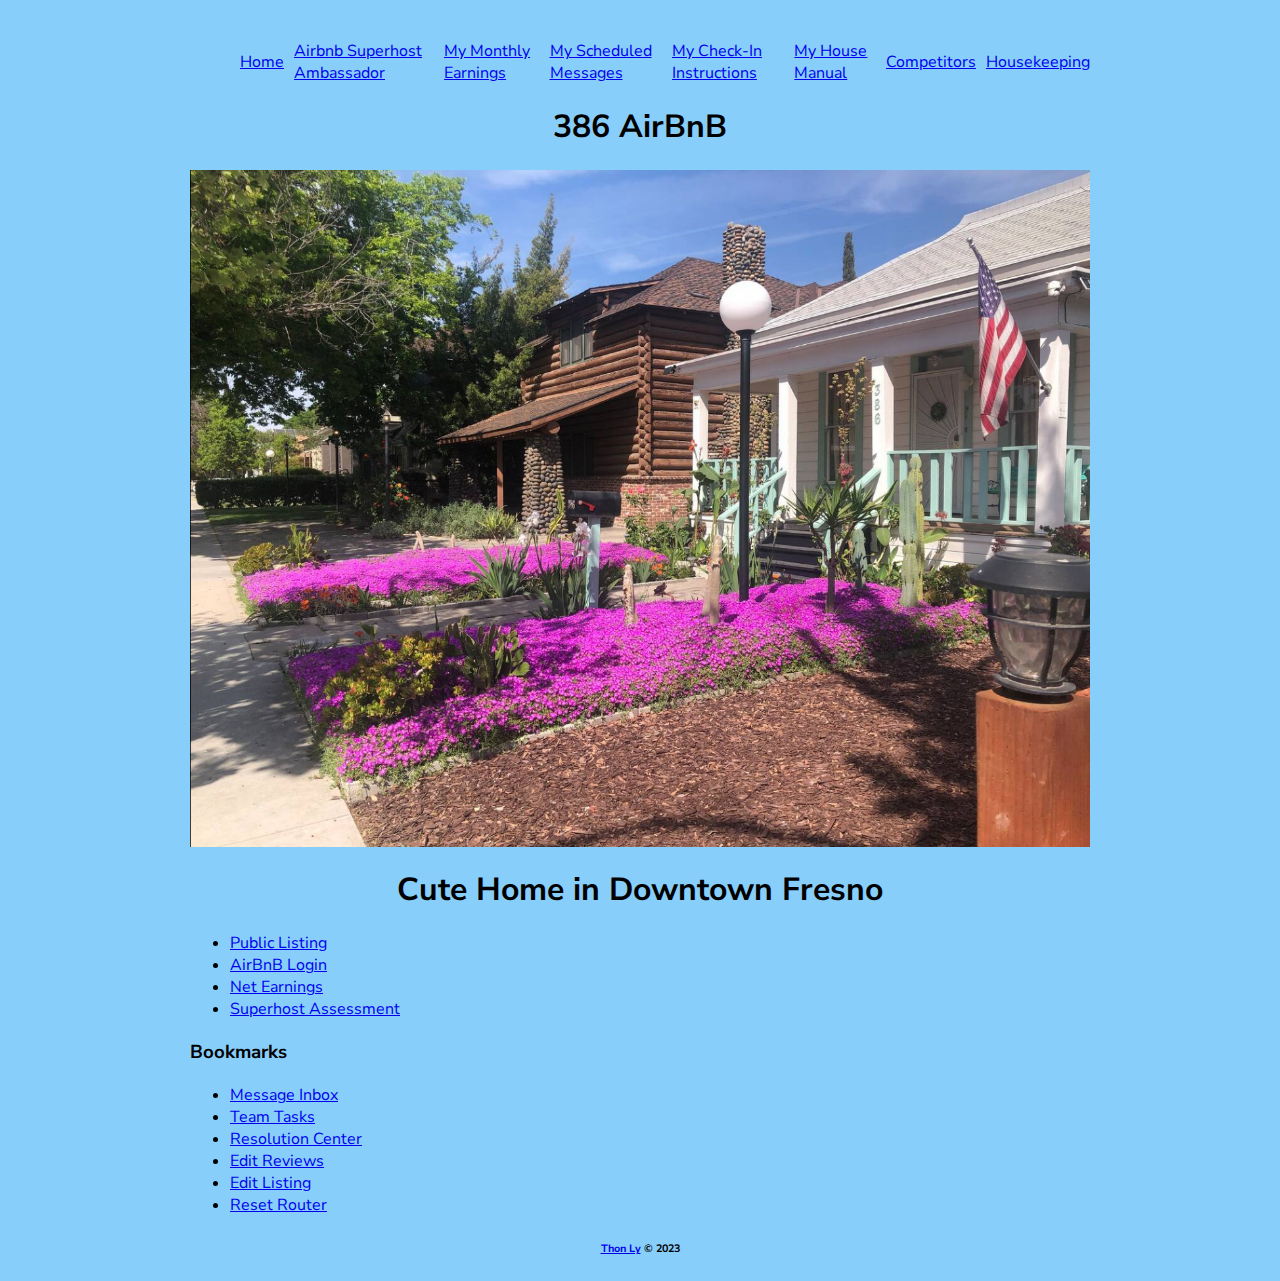
<file: index.html>
<html>
    <head>
        <title>386 AirBnB</title>
        <meta name="viewport" content="width=device-width, initial-scale=1">
        <link rel="manifest" href="manifest.json">
        <link rel="icon" href="386.png">
        <link rel="stylesheet" href="index.css">
        <script src="index.js" type="module"></script>
        <script async src="https://www.googletagmanager.com/gtag/js?id=G-3MTS6JY055"></script>
        <style>
            h1 {
                text-align: center;
            }
        </style>
    </head>
    <body>
        <header>
            <tl-header></tl-header>
        </header>
        <main>
            <h1>386 AirBnB</h1>
            <a href="https://airbnb.com/h/downtown-fresno" target="_blank"><img src="386.png"></a>
            <nav>
                <h1>Cute Home in Downtown Fresno</h1>
                <!--<h3>Stats</h3>-->
                <ul>
                    <li><a href="https://airbnb.com/h/downtown-fresno" target="_blank">Public Listing</a></li>
                    <li><a href="https://www.airbnb.com" target="_blank">AirBnB Login</a></li>
                    <li><a href="https://www.airbnb.com/performance/income" target="_blank">Net Earnings</a></li>
                    <li><a href="https://www.airbnb.com/performance/superhost" target="_blank">Superhost Assessment</a></li>
                </ul>
                <h3>Bookmarks</h3>
                <ul>
                    <li><a href="https://www.airbnb.com/hosting/inbox/folder/all" target="_blank">Message Inbox</a></li>
                    <li><a href="https://www.airbnb.com/hosting/tasks" target="_blank">Team Tasks</a></li>
                    <li><a href="https://www.airbnb.com/resolutions" target="_blank">Resolution Center</a></li>
                    <li><a href="https://www.airbnb.com/users/reviews" target="_blank">Edit Reviews</a></li>
                    <li><a href="https://www.airbnb.com/manage-your-space/38790079/details" target="_blank">Edit Listing</a></li>
                    <li><a href="http://192.168.1.254/cgi-bin/home.ha" target="_blank">Reset Router</a></li>
                </ul>
            </nav>
        </main>
        <footer>
            <tl-footer></tl-footer>
        </footer>
    </body>
</html>
</file>
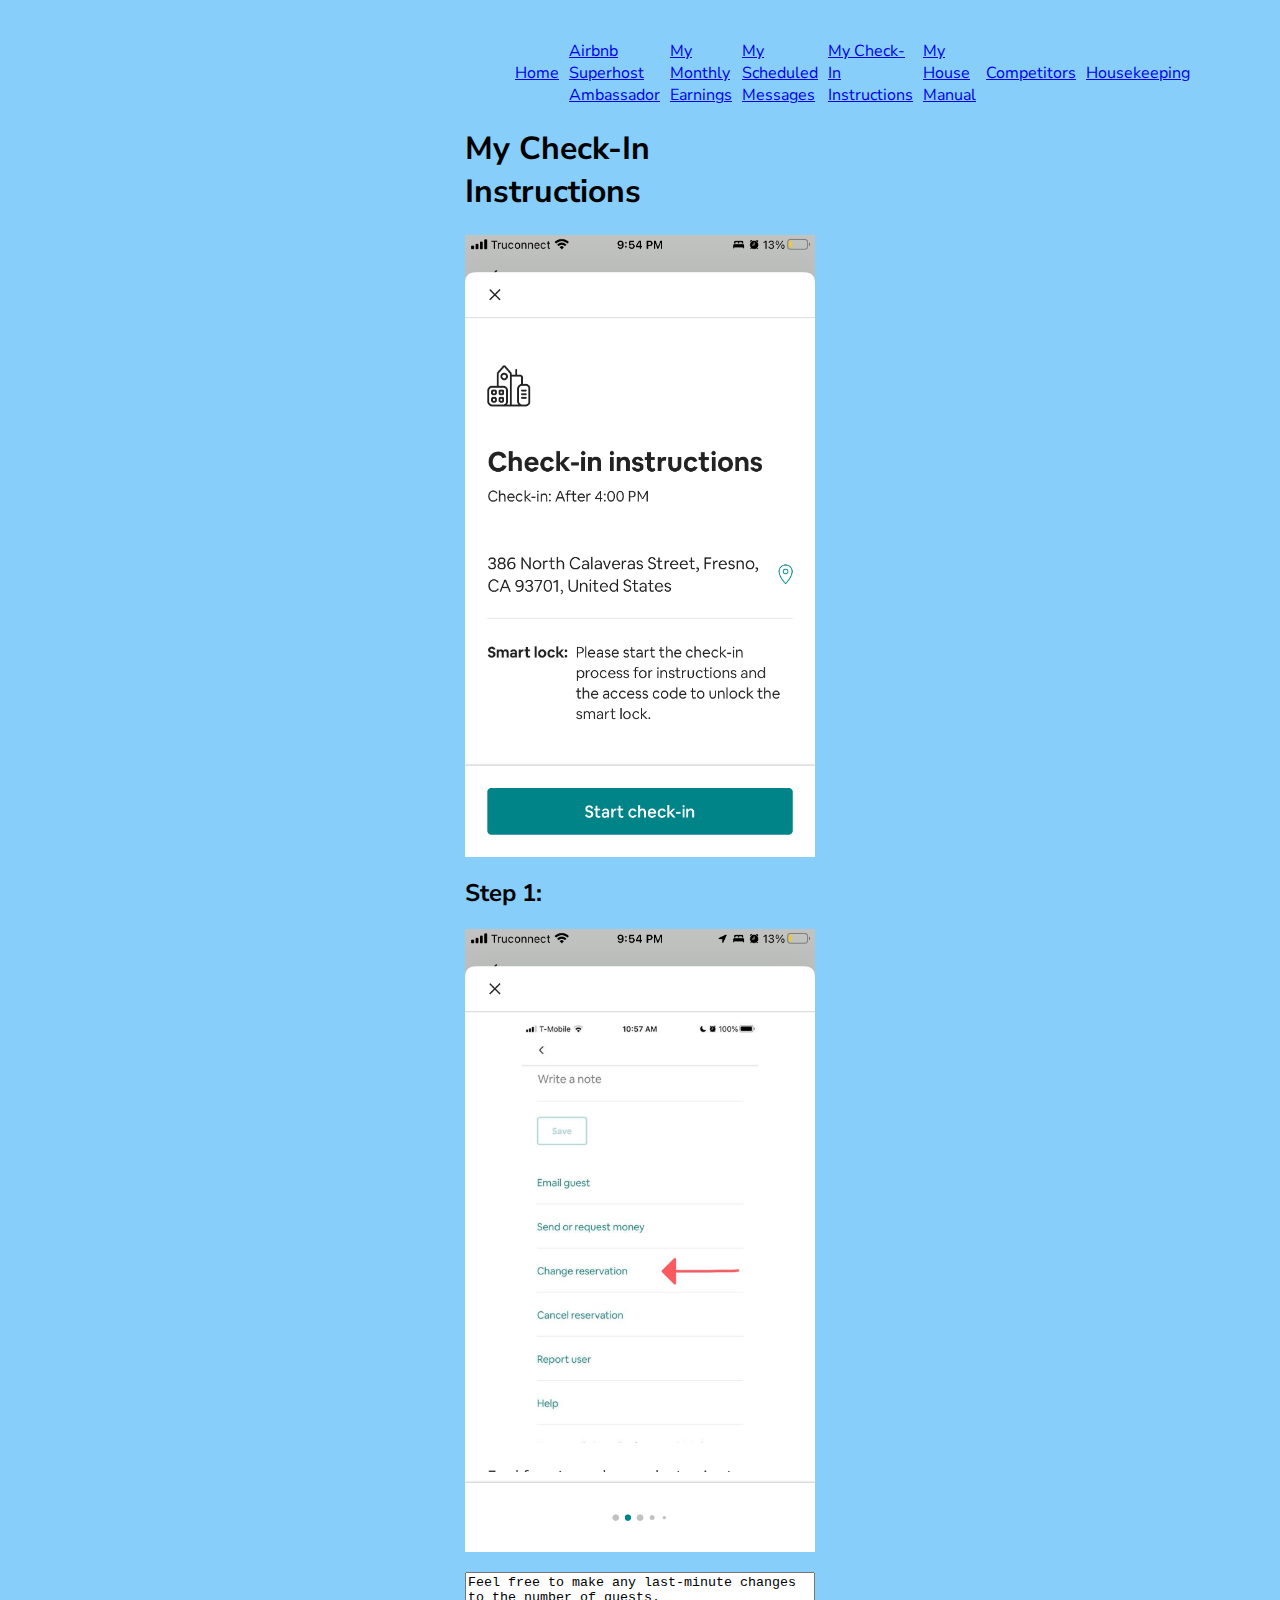
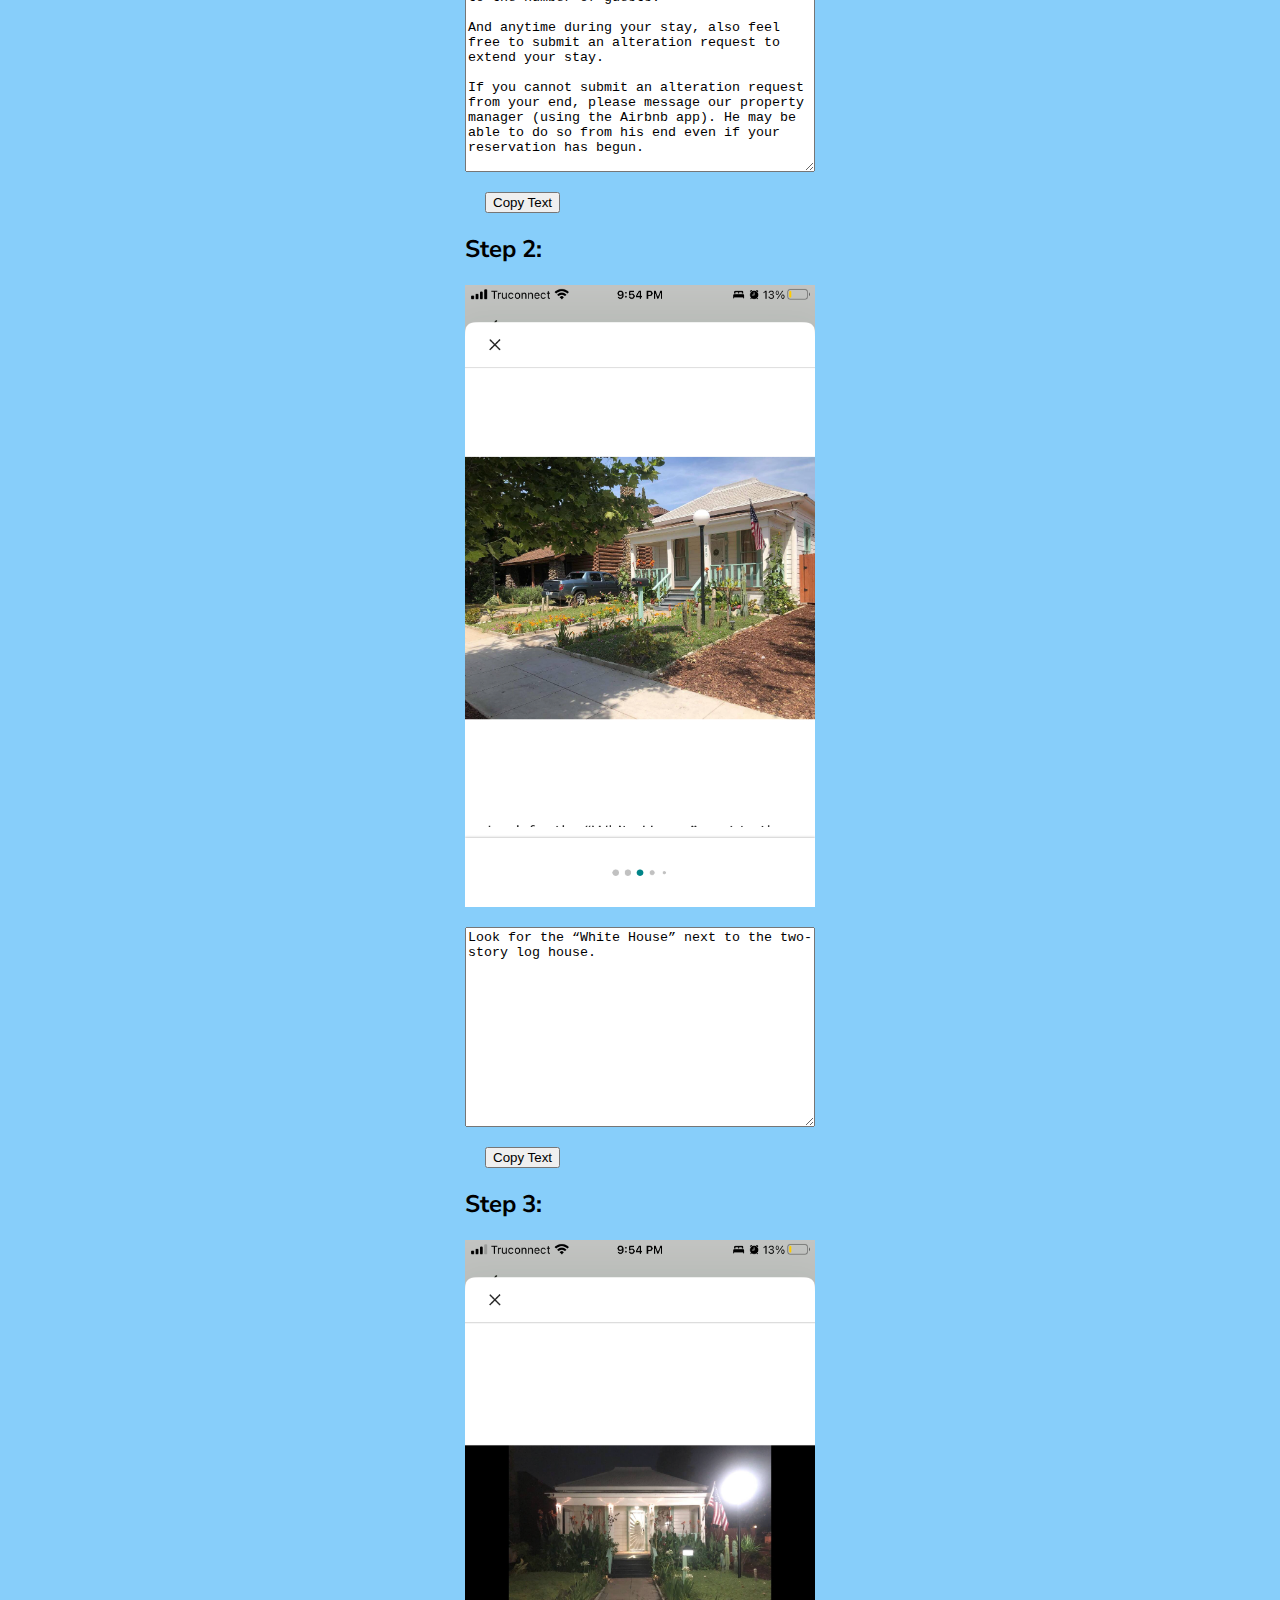
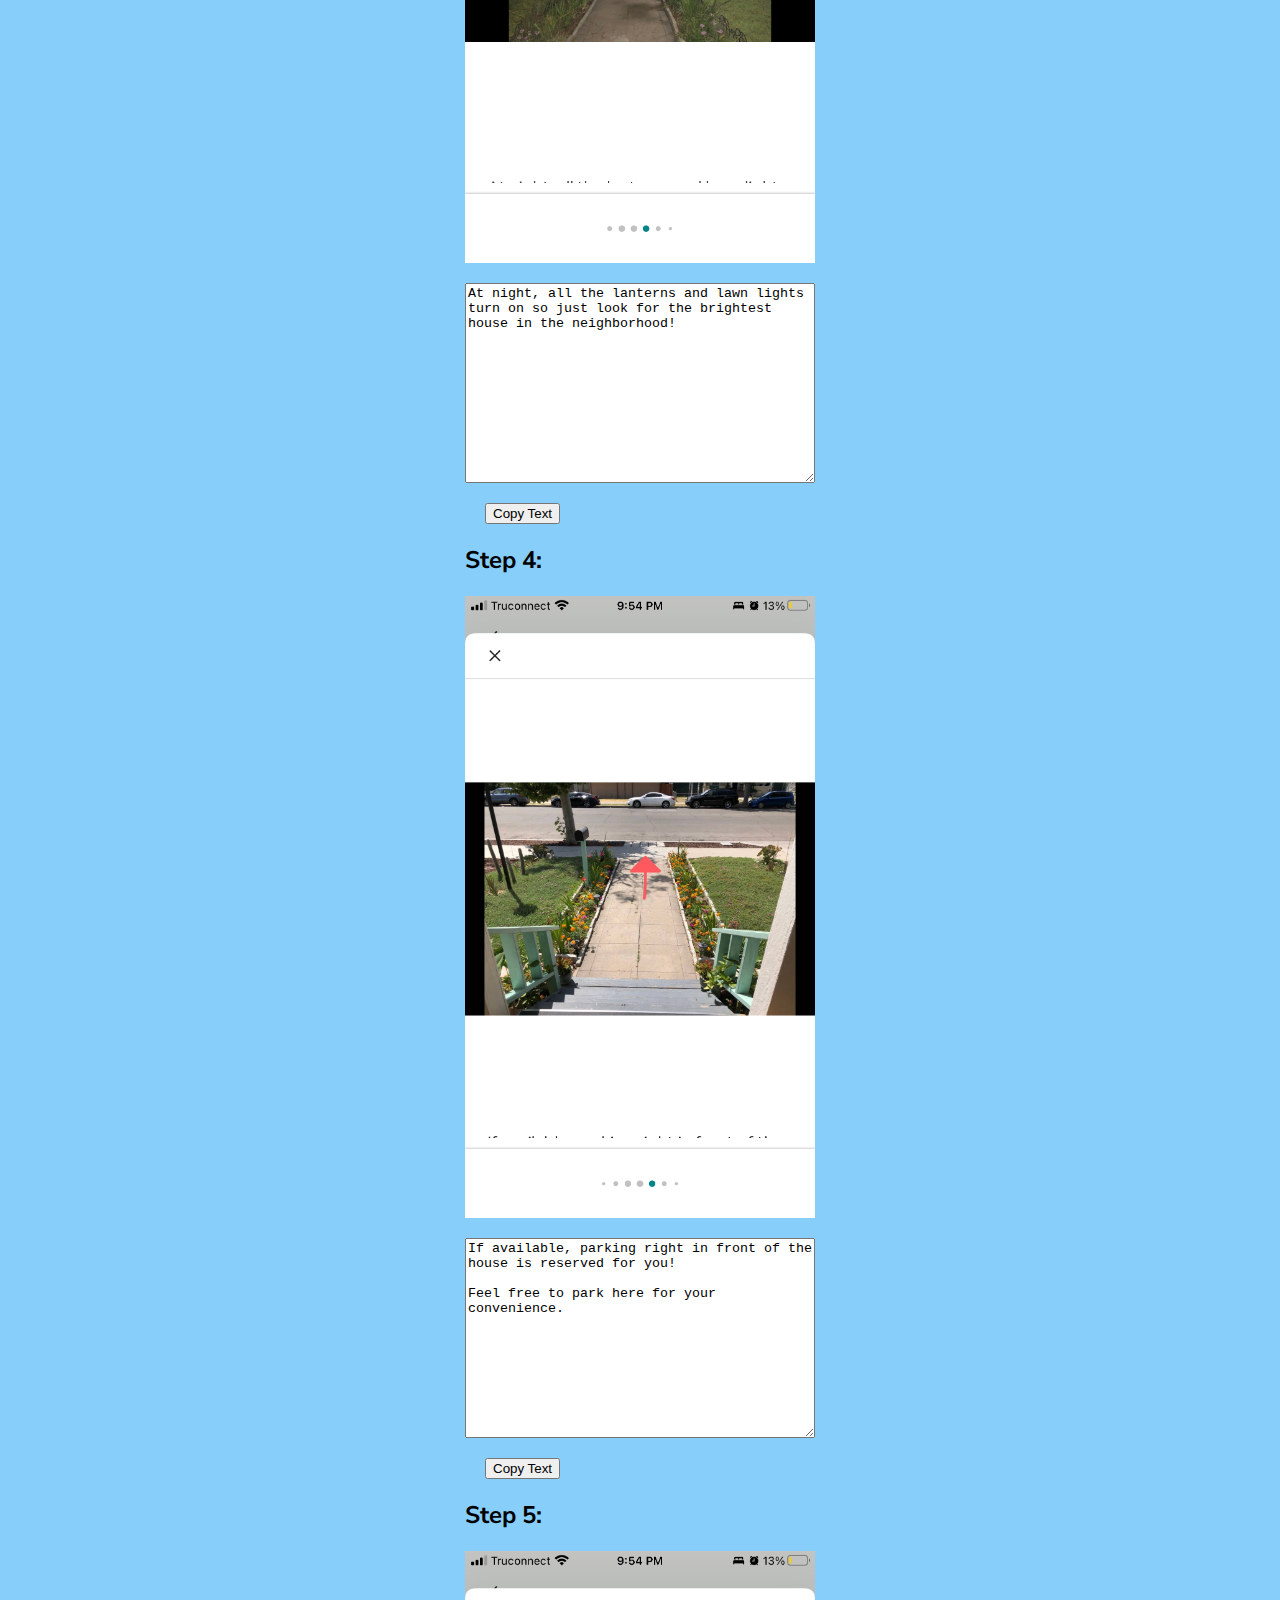
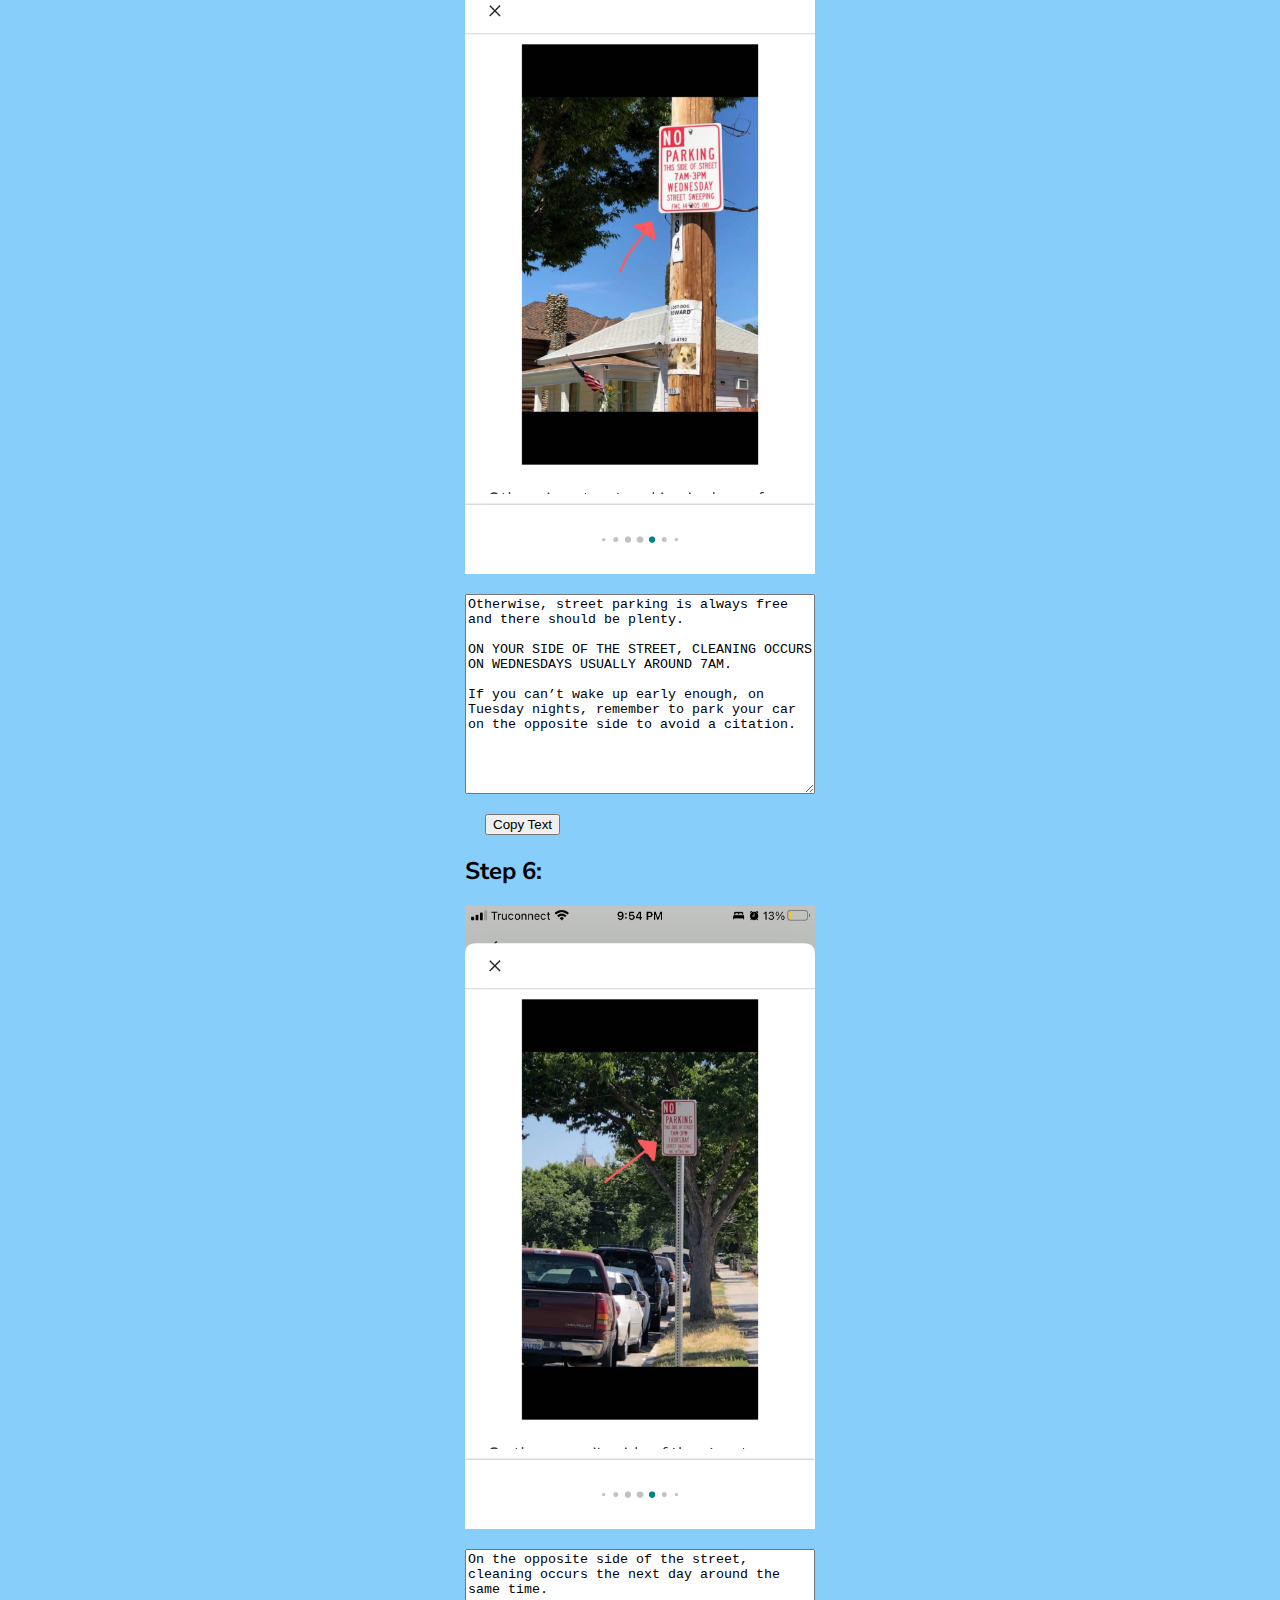
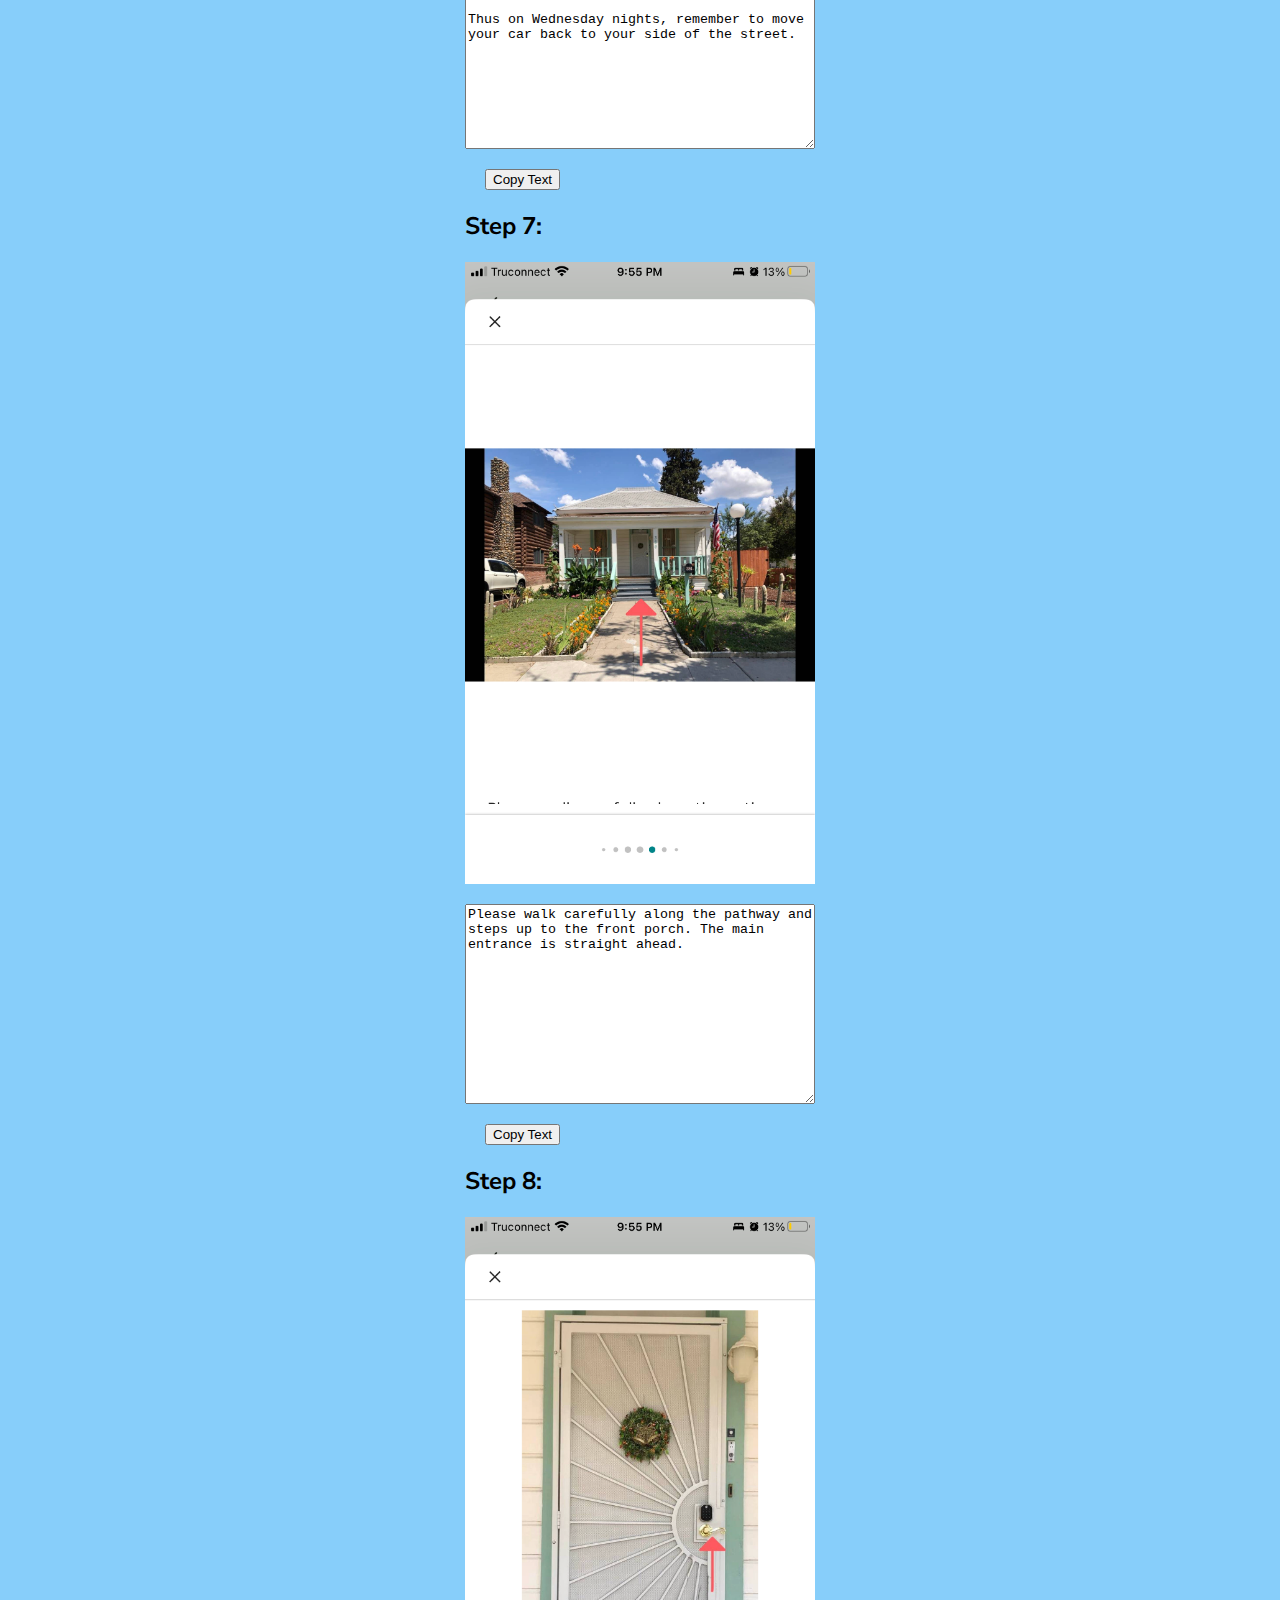
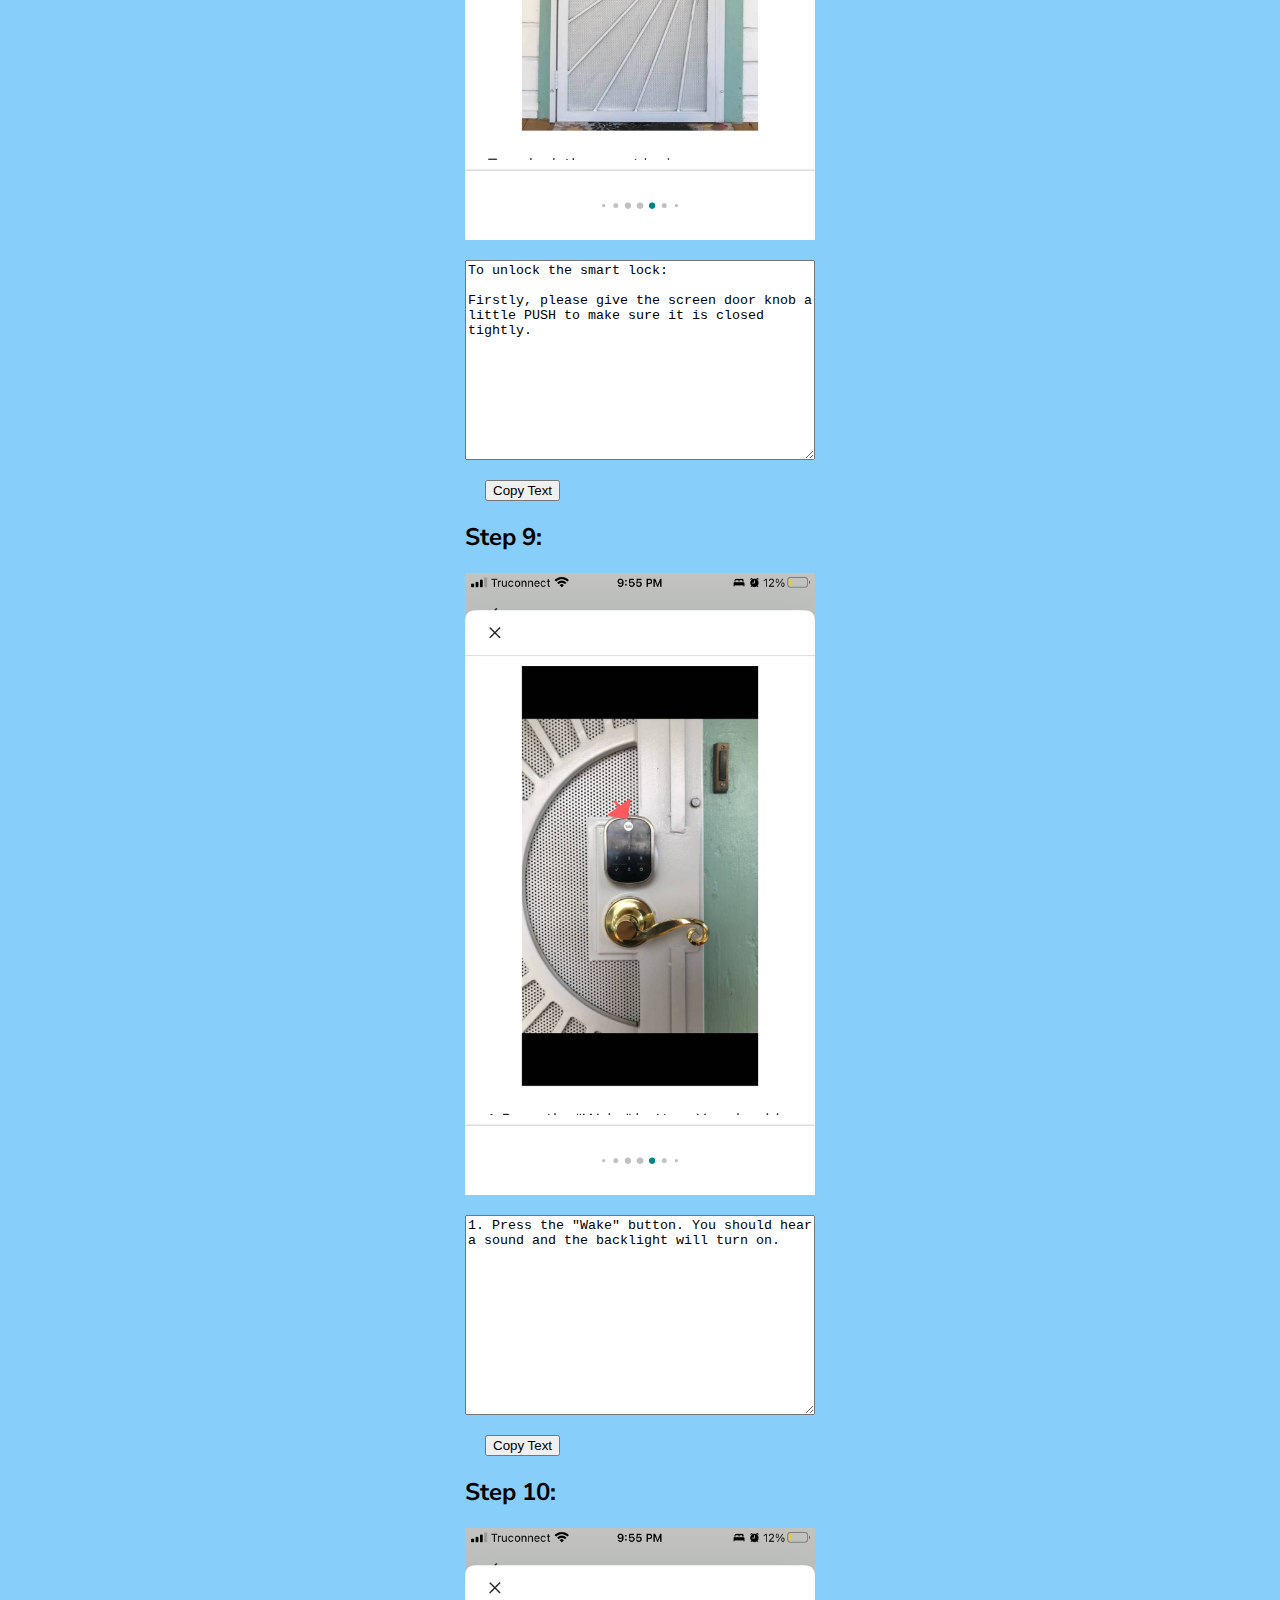
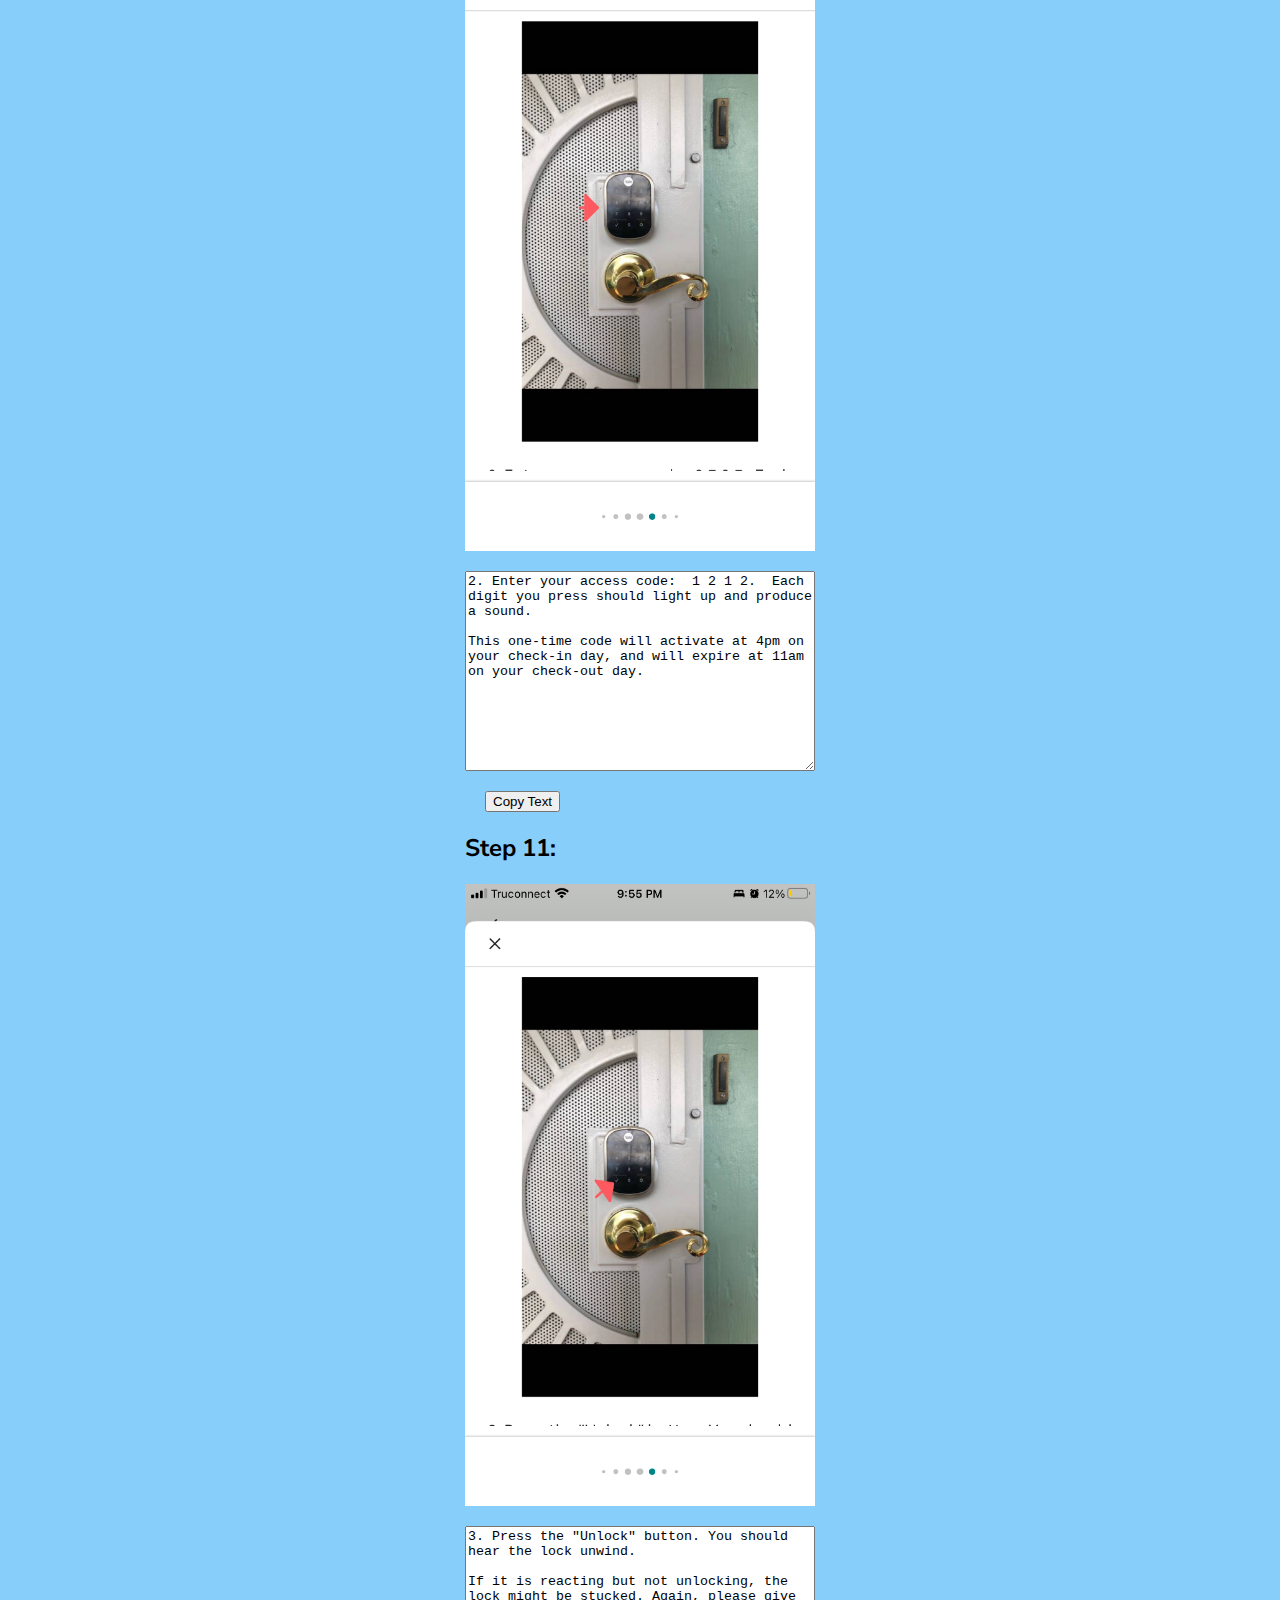
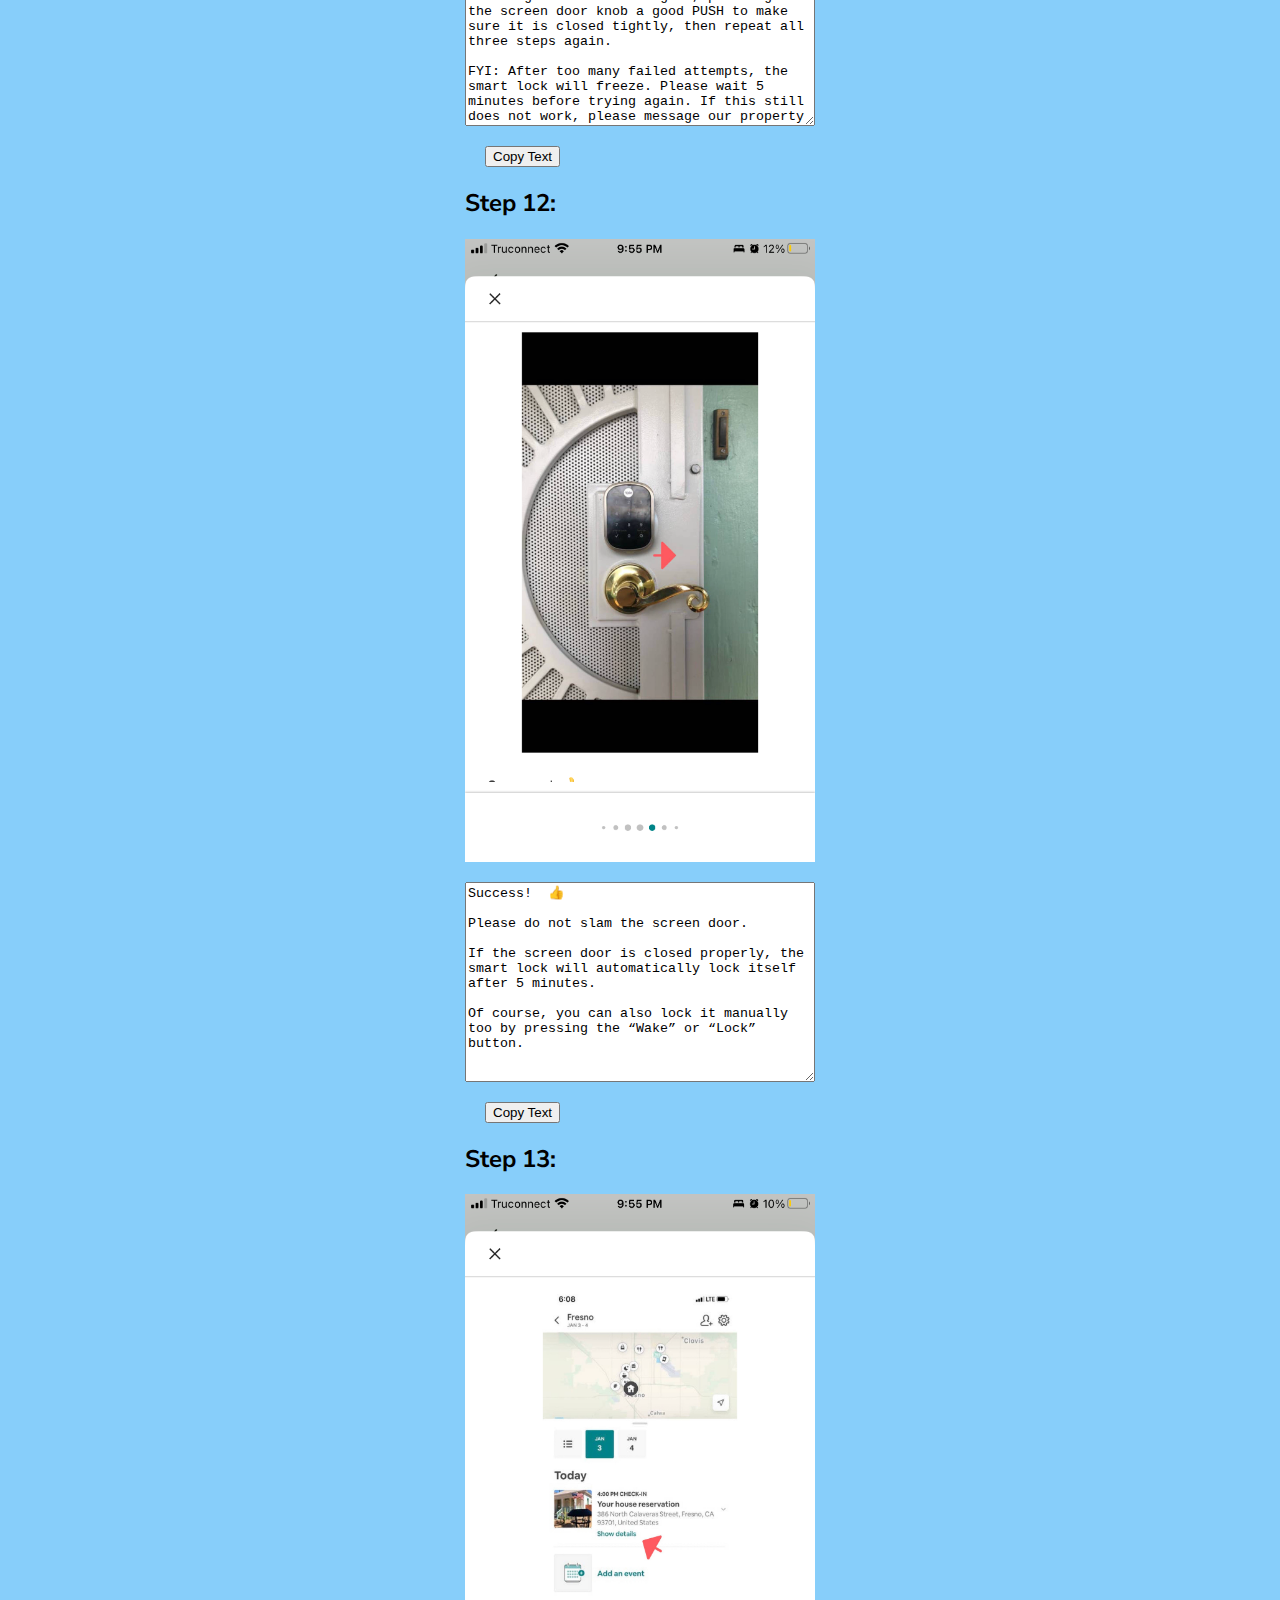
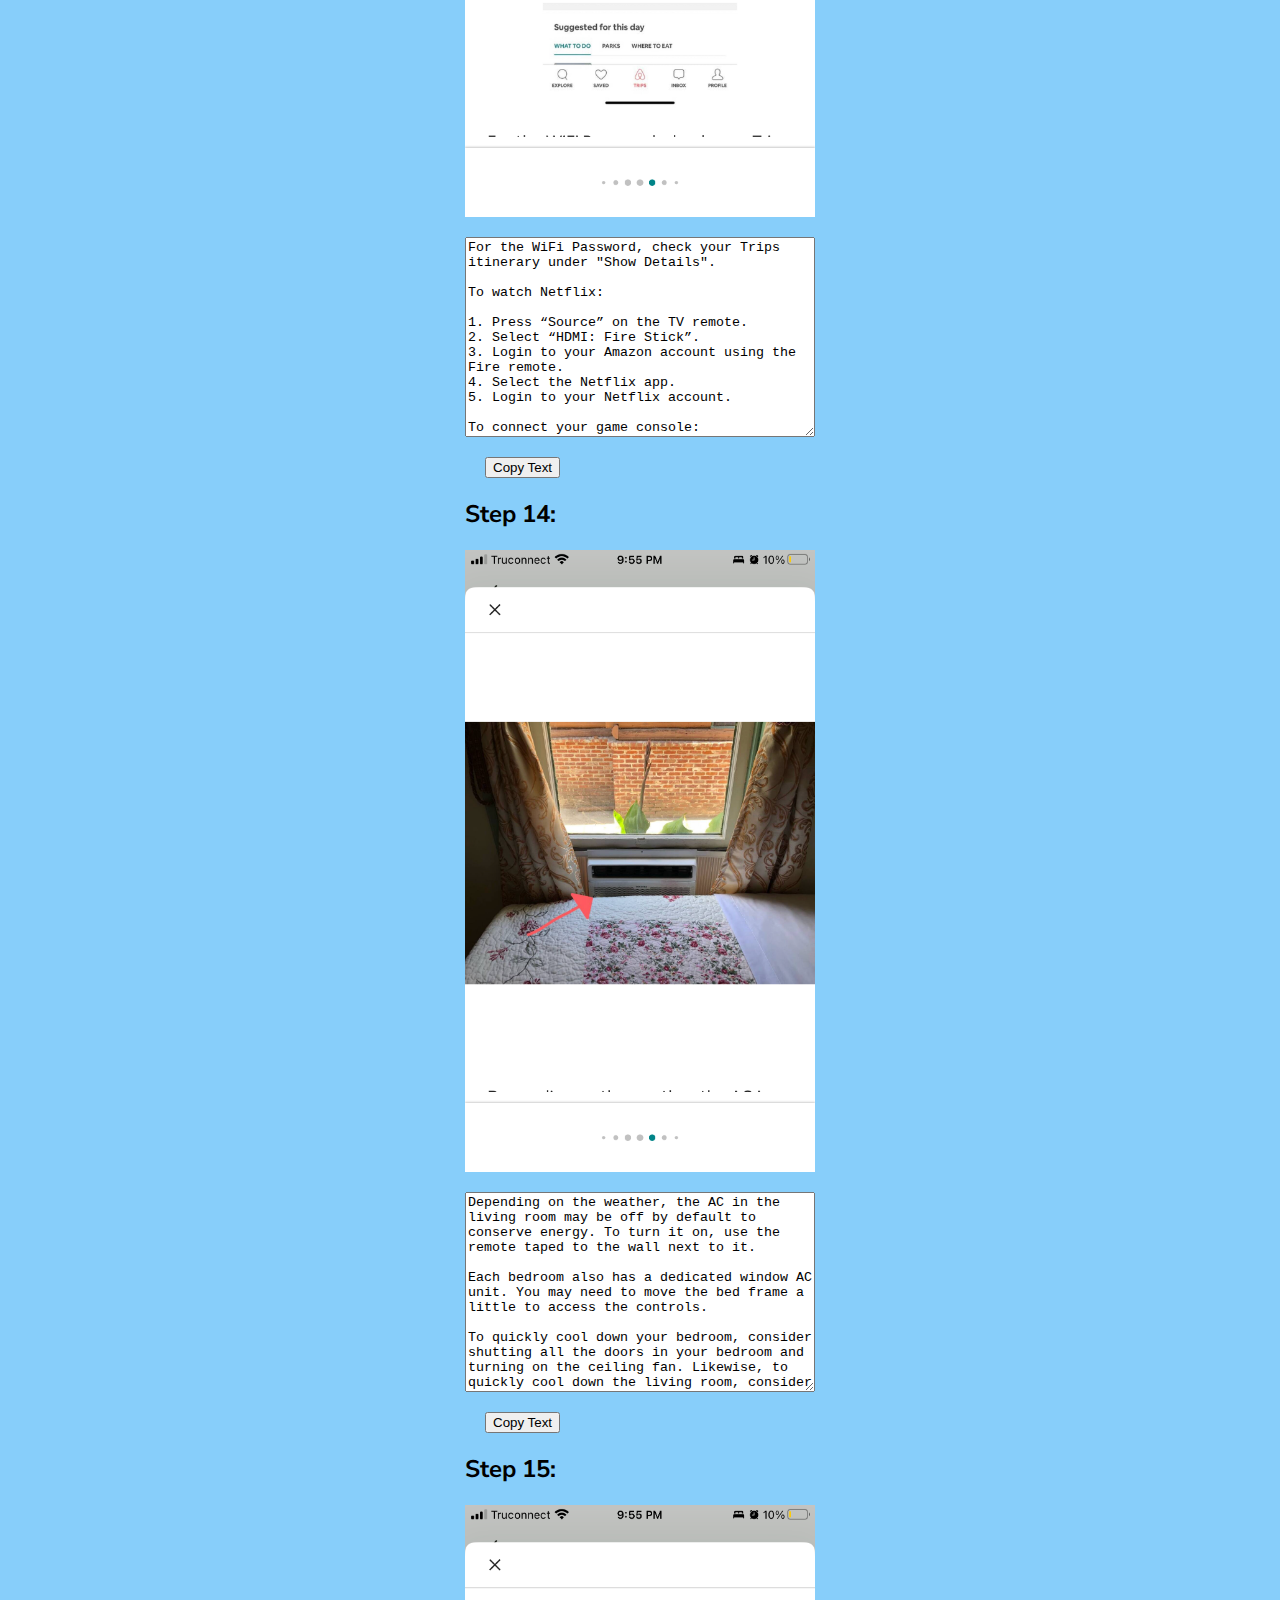
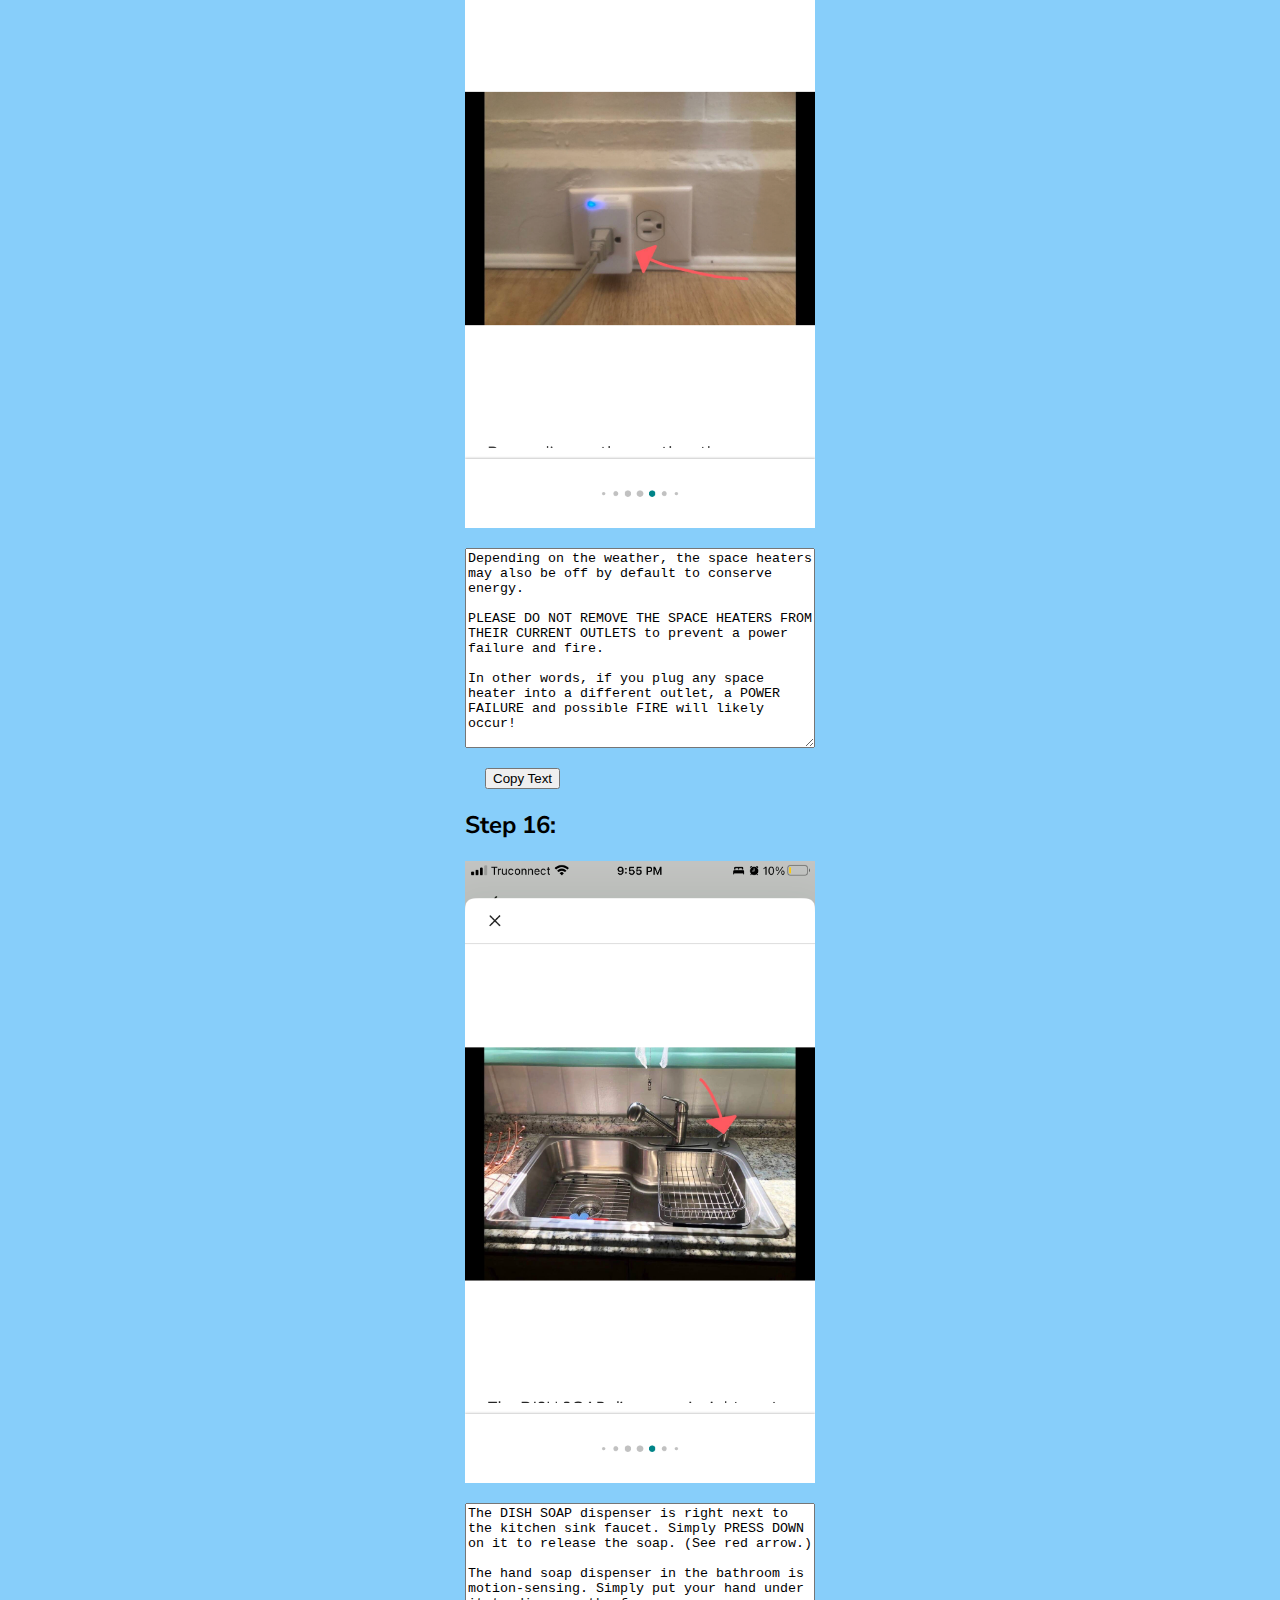
<file: check-in-instructions/index.html>
<html>
    <head>
        <title>My Check-In Instructions</title>
        <meta name="viewport" content="width=device-width, initial-scale=1">
        <link rel="manifest" href="/manifest.json">
        <link rel="icon" href="/386.png">
        <link rel="stylesheet" href="/index.css">
        <link rel="stylesheet" href="index.css">
        <script src="/index.js" type="module"></script>
        <script src="index.js" type="module"></script>
        <script async src="https://www.googletagmanager.com/gtag/js?id=G-3MTS6JY055"></script>
    </head>
    <body>
        <header>
            <tl-header></tl-header>
        </header>
        <main>
            <h1>My Check-In Instructions</h1>
            <img src="0.PNG">
            <article></article>
        </main>
        <footer>
            <tl-footer></tl-footer>
        </footer>
    </body>
</html>
</file>
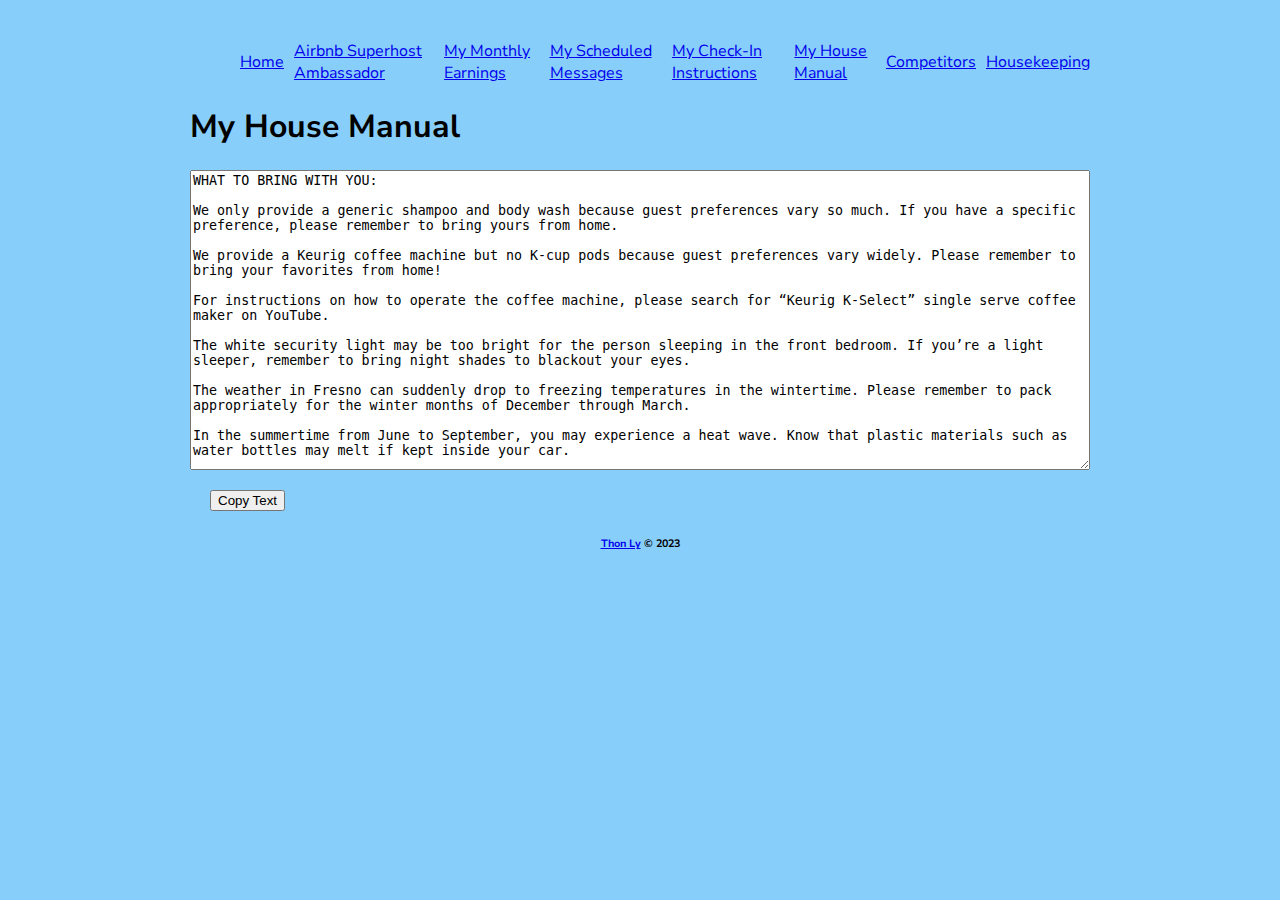
<file: house-manual/index.html>
<html>
    <head>
        <title>My House Manual</title>
        <meta name="viewport" content="width=device-width, initial-scale=1">
        <link rel="manifest" href="/manifest.json">
        <link rel="icon" href="/386.png">
        <link rel="stylesheet" href="/index.css">
        <link rel="stylesheet" href="index.css">
        <script src="/index.js" type="module"></script>
        <script src="index.js" type="module"></script>
        <script async src="https://www.googletagmanager.com/gtag/js?id=G-3MTS6JY055"></script>
    </head>
    <body>
        <header>
            <tl-header></tl-header>
        </header>
        <main>
            <h1>My House Manual</h1>
            <textarea>
WHAT TO BRING WITH YOU:

We only provide a generic shampoo and body wash because guest preferences vary so much. If you have a specific preference, please remember to bring yours from home.

We provide a Keurig coffee machine but no K-cup pods because guest preferences vary widely. Please remember to bring your favorites from home!

For instructions on how to operate the coffee machine, please search for “Keurig K-Select” single serve coffee maker on YouTube.

The white security light may be too bright for the person sleeping in the front bedroom. If you’re a light sleeper, remember to bring night shades to blackout your eyes.

The weather in Fresno can suddenly drop to freezing temperatures in the wintertime. Please remember to pack appropriately for the winter months of December through March.

In the summertime from June to September, you may experience a heat wave. Know that plastic materials such as water bottles may melt if kept inside your car. 

FOR LONG-TERM GUESTS:

Inside the kitchen island cabinets, there are extra bowls and plates located on the top shelf. You may need to kneel to see them.

The kitchen sink faucet head can be detached for your convenience. If the kitchen knife is dull, the knife sharpener is clipped to the knife cover.

Please don't take the large trash bin inside from the front porch to use in the kitchen. Too much organic waste will attract insects into the house.

If you need a place to put the dirty towels, the hamper is located to the right of the shower behind the bathroom door. Extra cleaning supplies are also located here for long-term guests.

For long-term guests, when doing your laundry, please wash the bed sheets and pillow cases too. Otherwise, over a long period of time, the stains might become permanent.

Once per week, our gardener will come to blow the leaves and take out the trash from the porch trash bin, usually on Thursdays to coincide with the city's garbage pickup schedule. 

Basic household supplies are provided for the first week of your stay. However, as long-term guests, you are responsible for replenishing them yourselves after they run out.

About once a week, our housekeeper will stop by to pick up all the mail in the mailbox. We have signed up for Informed Delivery by USPS so we will know if we have incoming mail.

If you have outgoing mail you when USPS to deliver, place it inside the mailbox and RAISE the RED FLAG. 

AC UNITS AND SPACE HEATERS:

The AC units and space heaters may be present only during the summer and winter seasons, respectively, to reduce clutter. If you need them nonetheless, please message our property manager.

When all three AC units or all three space heaters are in operation all-day long, our electricity usage surpasses the highest tier. To minimize this high cost and pass on the cost savings to you, we only provide two AC units or two space heaters (one for the living room and one for your bedroom) when there is only one guest stated in your reservation.

If you want to bring more guests, simply update your reservation, and our property manager will stop by with another AC unit or space heater for the second bedroom.

On your way out, if you’re going to be away for most of the day, please turn off all three AC units and all three space heaters. And if no one is staying in the second bedroom, please consider closing that door and turning off that AC unit or space heater therein if provided.

Note: If you’re a long-term tenant and our electricity company sends a letter stating that your energy usage is more than 3 times the baseline, we will deduct the overage from your security deposit per our house rules.

In the summertime, when the AC unit in the living room is set to max, the ambient temperature will bottom out around 25 °C or 80 °F, which is the ideal temperature for most homes. If you shut all the doors in your bedroom and set the AC unit therein to max, your room will get very cold.

In the wintertime, when the space heater in the living room is set to max, the ambient temperature will peak around 20 °C or 70 °F, which is the ideal temperature for most homes. If you shut all the doors in your bedroom and set the space heater therein to max, your room will get very hot.

EXTRA GUESTS AND VISITORS:

Extra roommates and visitors are okay. If they stay the night, it’s just $10 more per guest per night. After you check out, just let us  know the total guests and total nights and we will ask Airbnb to charge your account accordingly.

At least one day before your guests check in, please let us know and our housekeeper will stop by with another space heater or AC unit for the second bedroom if needed.

FOR YOUR INFORMATION:

The porch light is off because it attracts bees. Instead, we have programmed it to randomly switch on and off throughout the night to make the house appear always occupied. The color is red because it deters bees.

To help you see the smartlock keypad at night, we have installed a motion-sensored alternative.

Hence do not open windows or bees might get into the house by following the light.

For your safety, there are two security cameras to capture both sides of the front yard. However, for your privacy, there are no cameras inside the house.

THINGS TO KEEP IN MIND:

During this pandemic, we notice the news reporting more car snooping throughout the city of Fresno. As a precaution, remember to lock your car doors and do not leave valuables exposed inside your car.

If you need help with any aspect of the house, feel free to reach out to our property manager anytime. Thank you!

CHECK-OUT INSTRUCTIONS:

Please turn off all three space heaters, three AC units, TV, and lights.

Please don’t forget anything valuable because we will not ship it back to you.

Than you in advance! 
            </textarea>
            <button>Copy Text</button>
        </main>
        <footer>
            <tl-footer></tl-footer>
        </footer>
    </body>
</html>
</file>
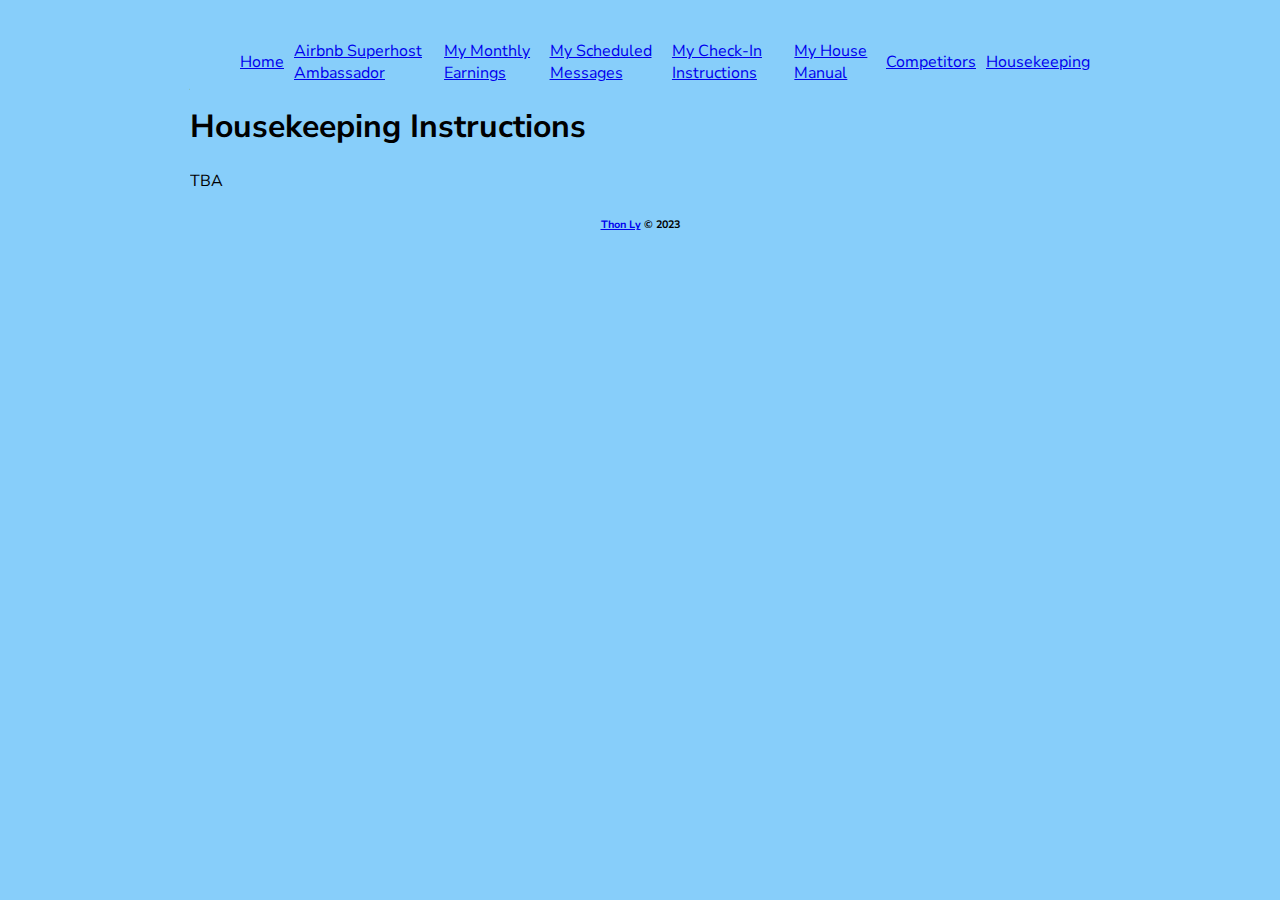
<file: housekeeping/index.html>
<html>
    <head>
        <title>Housekeeping Instructions</title>
        <meta name="viewport" content="width=device-width, initial-scale=1">
        <link rel="manifest" href="/manifest.json">
        <link rel="icon" href="/386.png">
        <link rel="stylesheet" href="/index.css">
        <link rel="stylesheet" href="index.css">
        <script src="/index.js" type="module"></script>
        <script src="index.js" type="module"></script>
        <script async src="https://www.googletagmanager.com/gtag/js?id=G-3MTS6JY055"></script>
    </head>
    <body>
        <header>
            <tl-header></tl-header>
        </header>
        <main>
            <h1>Housekeeping Instructions</h1>
            TBA            
        </main>
        <footer>
            <tl-footer></tl-footer>
        </footer>
    </body>
</html>
</file>
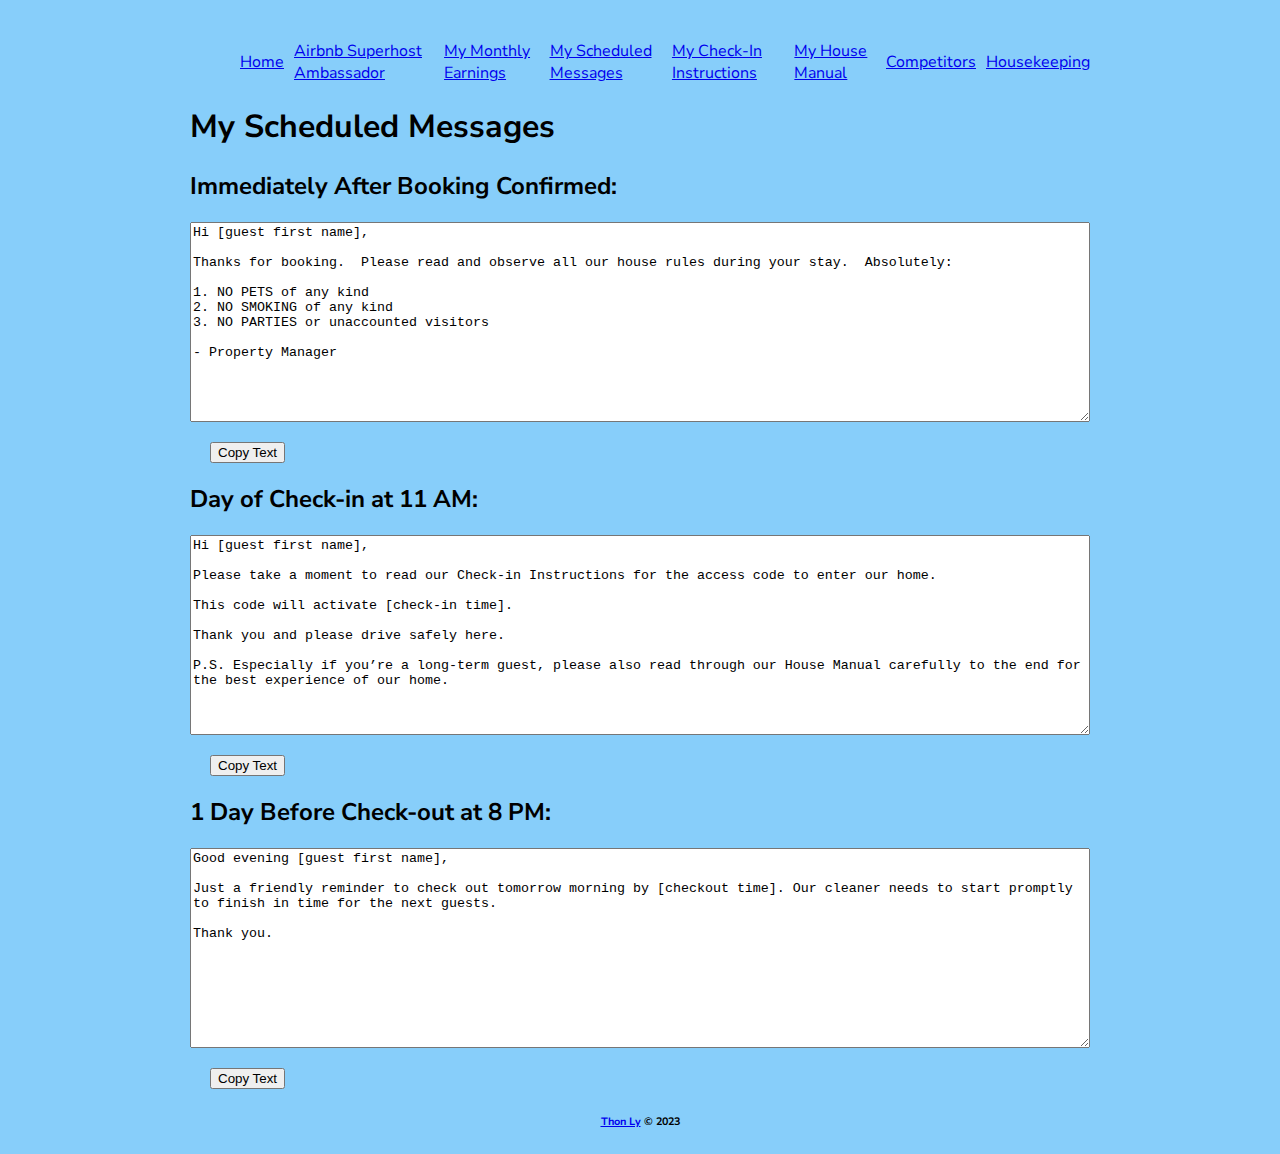
<file: scheduled-messages/index.html>
<html>
    <head>
        <title>My Scheduled Messages</title>
        <meta name="viewport" content="width=device-width, initial-scale=1">
        <link rel="manifest" href="/manifest.json">
        <link rel="icon" href="/386.png">
        <link rel="stylesheet" href="/index.css">
        <link rel="stylesheet" href="index.css">
        <script src="/index.js" type="module"></script>
        <script src="index.js" type="module"></script>
        <script async src="https://www.googletagmanager.com/gtag/js?id=G-3MTS6JY055"></script>
    </head>
    <body>
        <header>
            <tl-header></tl-header>
        </header>
        <main>
            <h1>My Scheduled Messages</h1>
            <article>
                <h2>Immediately After Booking Confirmed:</h2>
                <textarea>
Hi [guest first name],

Thanks for booking.  Please read and observe all our house rules during your stay.  Absolutely:

1. NO PETS of any kind
2. NO SMOKING of any kind
3. NO PARTIES or unaccounted visitors

- Property Manager                    
                </textarea>
                <button>Copy Text</button>
            </article>
            <article>
                <h2>Day of Check-in at 11 AM:</h2>
                <textarea>
Hi [guest first name],

Please take a moment to read our Check-in Instructions for the access code to enter our home.

This code will activate [check-in time]. 

Thank you and please drive safely here.

P.S. Especially if you’re a long-term guest, please also read through our House Manual carefully to the end for the best experience of our home.
                </textarea>
                <button>Copy Text</button>
            </article>
            <article>
                <h2>1 Day Before Check-out at 8 PM:</h2>
                <textarea>
Good evening [guest first name],

Just a friendly reminder to check out tomorrow morning by [checkout time]. Our cleaner needs to start promptly to finish in time for the next guests.

Thank you.
                </textarea>
                <button>Copy Text</button>
            </article>
        </main>
        <footer>
            <tl-footer></tl-footer>
        </footer>
    </body>
</html>
</file>
<file: index.css>
@import url('https://fonts.googleapis.com/css2?family=Nunito+Sans:wght@300');

html {
	font-family: Nunito Sans, sans-serif;
	font-size: medium;
}

body {
	max-width: 900px;
	margin: auto;
	padding: 20px;
	padding-bottom: 0;
	background-color: lightskyblue;
}

img {
	width: 100%;
}
</file>
<file: check-in-instructions/index.css>
body {
	max-width: 350px;
}

textarea {
	width: 100%;
	height: 200px;
	margin-top: 20px;
}

button {
	display: block;
	margin: 20px;
}
</file>
<file: house-manual/index.css>
textarea {
    width: 100%;
    height: 300px;
}

button {
	display: block;
	margin: 20px;
}
</file>
<file: housekeeping/index.css>
textarea {
    width: 100%;
    height: 300px;
}

button {
	display: block;
	margin: 20px;
}
</file>
<file: scheduled-messages/index.css>
textarea {
    width: 100%;
    height: 200px;
}

button {
	display: block;
	margin: 20px;
}
</file>
